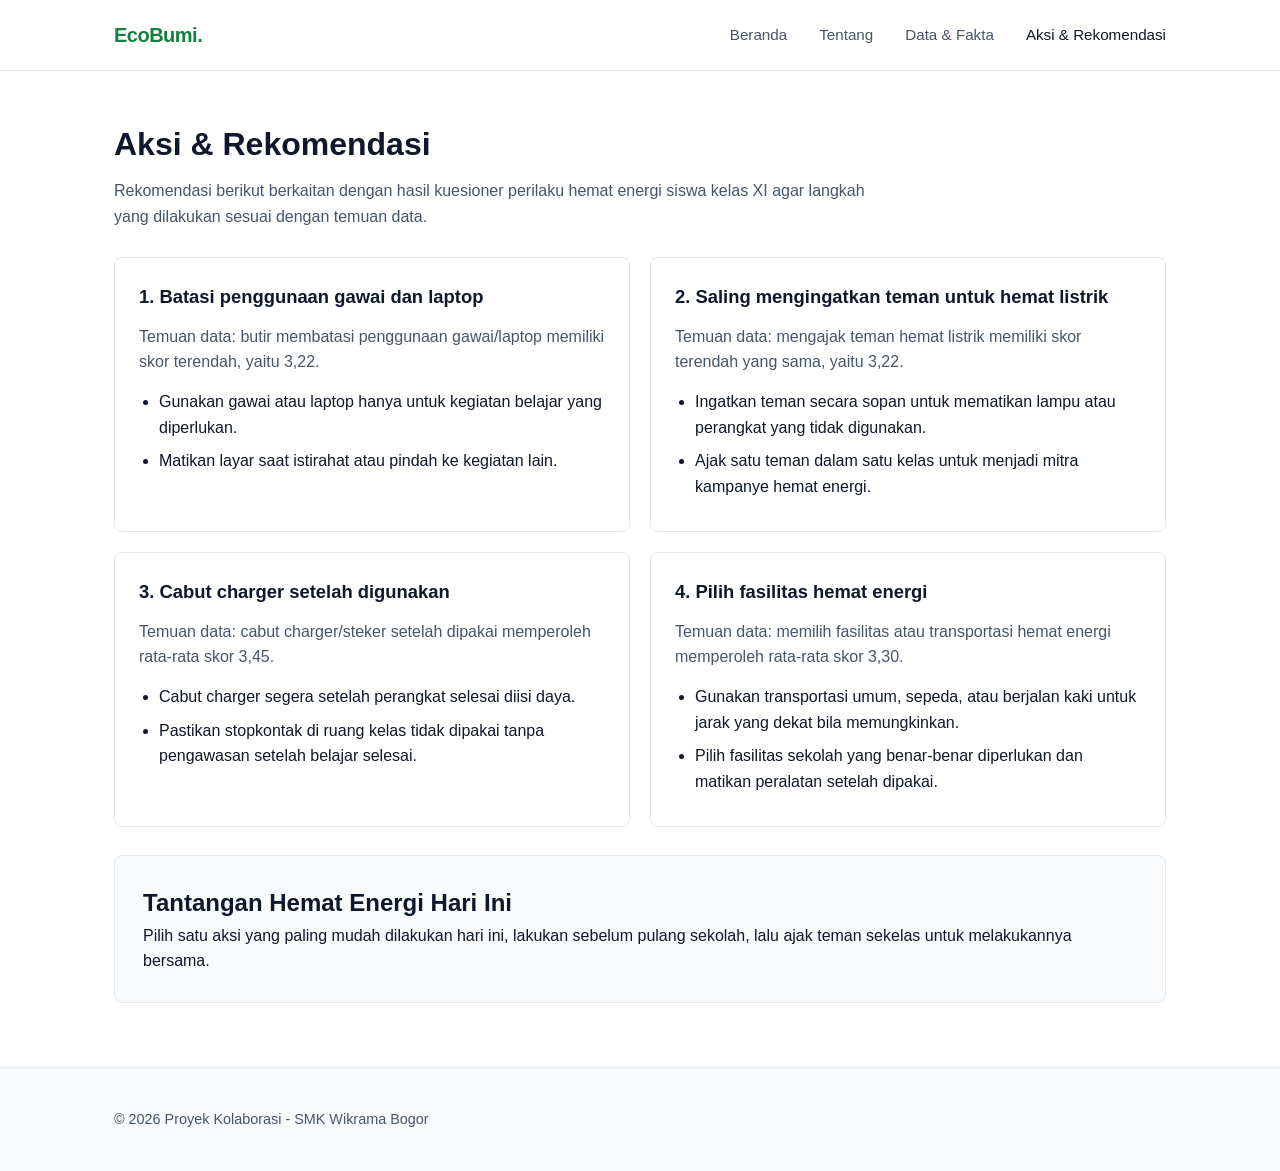
<file: aksi.html>
<!DOCTYPE html>
<html lang="id">
<head>
    <meta charset="UTF-8">
    <meta name="viewport" content="width=device-width, initial-scale=1.0">
    <title>Aksi & Rekomendasi - EcoBumi</title>
    <link rel="stylesheet" href="style.css">
</head>
<body>
    <nav class="navbar">
        <div class="container nav-inner">
            <div class="logo">EcoBumi.</div>
            <ul class="nav-links">
                <li><a href="index.html">Beranda</a></li>
                <li><a href="tentang.html">Tentang</a></li>
                <li><a href="data.html">Data & Fakta</a></li>
                <li><a href="aksi.html" class="active">Aksi & Rekomendasi</a></li>
            </ul>
        </div>
    </nav>

    <main class="container aksi-page">
        <h1>Aksi &amp; Rekomendasi</h1>
        <p class="aksi-intro">
            Rekomendasi berikut berkaitan dengan hasil kuesioner perilaku hemat
            energi siswa kelas XI agar langkah yang dilakukan sesuai dengan
            temuan data.
        </p>

        <section class="rekomendasi-grid" aria-label="Rekomendasi hemat energi">
            <article class="rekomendasi-card">
                <h2>1. Batasi penggunaan gawai dan laptop</h2>
                <p class="temuan">
                    Temuan data: butir membatasi penggunaan gawai/laptop memiliki
                    skor terendah, yaitu 3,22.
                </p>
                <ul class="aksi-list">
                    <li>Gunakan gawai atau laptop hanya untuk kegiatan belajar yang diperlukan.</li>
                    <li>Matikan layar saat istirahat atau pindah ke kegiatan lain.</li>
                </ul>
            </article>

            <article class="rekomendasi-card">
                <h2>2. Saling mengingatkan teman untuk hemat listrik</h2>
                <p class="temuan">
                    Temuan data: mengajak teman hemat listrik memiliki skor terendah
                    yang sama, yaitu 3,22.
                </p>
                <ul class="aksi-list">
                    <li>Ingatkan teman secara sopan untuk mematikan lampu atau perangkat yang tidak digunakan.</li>
                    <li>Ajak satu teman dalam satu kelas untuk menjadi mitra kampanye hemat energi.</li>
                </ul>
            </article>

            <article class="rekomendasi-card">
                <h2>3. Cabut charger setelah digunakan</h2>
                <p class="temuan">
                    Temuan data: cabut charger/steker setelah dipakai memperoleh
                    rata-rata skor 3,45.
                </p>
                <ul class="aksi-list">
                    <li>Cabut charger segera setelah perangkat selesai diisi daya.</li>
                    <li>Pastikan stopkontak di ruang kelas tidak dipakai tanpa pengawasan setelah belajar selesai.</li>
                </ul>
            </article>

            <article class="rekomendasi-card">
                <h2>4. Pilih fasilitas hemat energi</h2>
                <p class="temuan">
                    Temuan data: memilih fasilitas atau transportasi hemat energi
                    memperoleh rata-rata skor 3,30.
                </p>
                <ul class="aksi-list">
                    <li>Gunakan transportasi umum, sepeda, atau berjalan kaki untuk jarak yang dekat bila memungkinkan.</li>
                    <li>Pilih fasilitas sekolah yang benar-benar diperlukan dan matikan peralatan setelah dipakai.</li>
                </ul>
            </article>
        </section>

        <section class="tantangan">
            <h2>Tantangan Hemat Energi Hari Ini</h2>
            <p>
                Pilih satu aksi yang paling mudah dilakukan hari ini, lakukan
                sebelum pulang sekolah, lalu ajak teman sekelas untuk melakukannya
                bersama.
            </p>
        </section>
    </main>

    <footer>
        <div class="container footer-content">
            <p>&copy; 2026 Proyek Kolaborasi - SMK Wikrama Bogor</p>
        </div>
    </footer>
</body>
</html>
</file>
<file: style.css>
* {
    margin: 0;
    padding: 0;
    box-sizing: border-box;
    font-family: 'Inter', sans-serif;
}

:root {
    --bg-white: #ffffff;
    --bg-light: #f8fafc; 
    --text-dark: #0f172a;
    --text-gray: #475569;
    --green-primary: #15803d; 
    --border-color: #e2e8f0;
}

body {
    background-color: var(--bg-white);
    color: var(--text-dark);
    line-height: 1.6;
    -webkit-font-smoothing: antialiased;
}

.container {
    max-width: 1100px;
    margin: 0 auto;
    padding: 0 24px;
}

.navbar {
    border-bottom: 1px solid var(--border-color);
    background-color: var(--bg-white);
    position: sticky;
    top: 0;
    z-index: 10;
}

.nav-inner {
    display: flex;
    justify-content: space-between;
    align-items: center;
    height: 70px;
}

.logo {
    font-size: 1.25rem;
    font-weight: 800;
    letter-spacing: -0.5px;
    color: var(--green-primary);
}

.nav-links {
    list-style: none;
    display: flex;
    gap: 32px;
}

.nav-links a {
    color: var(--text-gray);
    text-decoration: none;
    font-size: 0.95rem;
    font-weight: 500;
    transition: color 0.2s;
}

.nav-links a:hover, .nav-links a.active {
    color: var(--text-dark);
}

.hero {
    background-color: var(--bg-light);
    padding: 100px 0 120px;
    border-bottom: 1px solid var(--border-color);
}

.hero-content {
    max-width: 800px;
}

.hero h1 {
    font-size: 4rem;
    font-weight: 800;
    line-height: 1.1;
    letter-spacing: -1.5px;
    margin-bottom: 24px;
    color: var(--text-dark);
}

.hero .tagline {
    font-size: 1.25rem;
    color: var(--text-gray);
    margin-bottom: 40px;
    max-width: 650px;
}

.btn-group {
    display: flex;
    gap: 16px;
}

.btn-primary, .btn-secondary {
    display: inline-block;
    padding: 12px 28px;
    text-decoration: none;
    font-size: 0.95rem;
    font-weight: 600;
    border-radius: 6px;
    transition: all 0.2s;
}

.btn-primary {
    background-color: var(--green-primary);
    color: white;
    border: 1px solid var(--green-primary);
}

.btn-primary:hover {
    background-color: #166534;
}

.btn-secondary {
    background-color: transparent;
    color: var(--text-dark);
    border: 1px solid var(--border-color);
    background-color: white;
}

.btn-secondary:hover {
    border-color: #cbd5e1;
    background-color: var(--bg-light);
}

.highlights {
    display: grid;
    grid-template-columns: repeat(3, 1fr);
    gap: 24px;
    margin-top: -50px;
    position: relative;
    z-index: 2;
}

.card {
    background-color: white;
    padding: 32px;
    border: 1px solid var(--border-color);
    border-radius: 8px;
    box-shadow: 0 4px 6px -1px rgba(0, 0, 0, 0.05);
}

.card-icon {
    display: inline-flex;
    align-items: center;
    justify-content: center;
    width: 48px;
    height: 48px;
    background-color: var(--bg-light);
    border: 1px solid var(--border-color);
    border-radius: 8px;
    margin-bottom: 20px;
}

.card-icon svg {
    width: 24px;
    height: 24px;
    stroke: var(--text-dark);
}

.card h3 {
    font-size: 1.1rem;
    margin-bottom: 12px;
    color: var(--text-dark);
}

.card p {
    color: var(--text-gray);
    font-size: 0.95rem;
}

.teaser {
    display: grid;
    grid-template-columns: 1fr 1fr;
    gap: 64px;
    padding: 100px 0;
    align-items: center;
}

.teaser-text h2 {
    font-size: 2.25rem;
    font-weight: 700;
    letter-spacing: -1px;
    margin-bottom: 24px;
    line-height: 1.2;
}

.teaser-text p {
    color: var(--text-gray);
    margin-bottom: 20px;
    font-size: 1.05rem;
}

.teaser-image .image-box {
    background-color: var(--bg-light);
    border: 1px solid var(--border-color);
    border-radius: 8px;
    display: flex;
    align-items: center;
    justify-content: center;
    min-height: 350px;
    color: #94a3b8;
    font-weight: 500;
}

footer {
    border-top: 1px solid var(--border-color);
    background-color: var(--bg-light);
    padding: 40px 0;
    color: var(--text-gray);
    font-size: 0.9rem;
}



.data-page {
    padding-top: 48px;
    padding-bottom: 64px;
}

.data-page > h1 {
    margin-bottom: 8px;
}

.stats-grid {
    display: grid;
    grid-template-columns: repeat(3, 1fr);
    gap: 16px;
    margin: 28px 0;
}

.stat-card,
.chart-card {
    padding: 24px;
    border: 1px solid var(--border-color);
    border-radius: 8px;
    background: white;
}

.stat-card span {
    display: block;
    color: var(--text-gray);
}

.stat-card strong {
    display: block;
    margin-top: 8px;
    font-size: 1.6rem;
}

.chart-card {
    margin: 20px 0;
}

.chart-card h2 {
    margin-bottom: 16px;
}

.chart-box {
    position: relative;
    height: 480px;
}

.chart-box-doughnut {
    height: 320px;
}

.chart-note,
.data-source,
#status-data {
    margin-top: 16px;
    color: var(--text-gray);
}

.aksi-page {
    padding-top: 48px;
    padding-bottom: 64px;
}

.aksi-page > h1 {
    margin-bottom: 8px;
}

.aksi-intro {
    max-width: 760px;
    color: var(--text-gray);
    margin-bottom: 28px;
}

.rekomendasi-grid {
    display: grid;
    grid-template-columns: repeat(2, 1fr);
    gap: 20px;
}

.rekomendasi-card {
    padding: 24px;
    border: 1px solid var(--border-color);
    border-radius: 8px;
    background: white;
}

.rekomendasi-card h2 {
    font-size: 1.15rem;
    margin-bottom: 12px;
}

.temuan {
    margin-bottom: 14px;
    color: var(--text-gray);
}

.aksi-list {
    margin-left: 20px;
}

.aksi-list li {
    margin: 8px 0;
}

.tantangan {
    margin-top: 28px;
    padding: 28px;
    border: 1px solid var(--border-color);
    border-radius: 8px;
    background: var(--bg-light);
}

@media (max-width: 700px) {
    .nav-inner {
        height: auto;
        min-height: 70px;
        align-items: flex-start;
        flex-direction: column;
        gap: 8px;
        padding-top: 16px;
        padding-bottom: 16px;
    }

    .nav-links {
        width: 100%;
        gap: 12px;
        flex-wrap: wrap;
    }

    .stats-grid {
        grid-template-columns: 1fr;
    }

    .rekomendasi-grid {
        grid-template-columns: 1fr;
    }

    .chart-card {
        padding: 16px;
    }

    .chart-box {
        height: 560px;
    }

    .chart-box-doughnut {
        height: 320px;
    }
}
</file>
